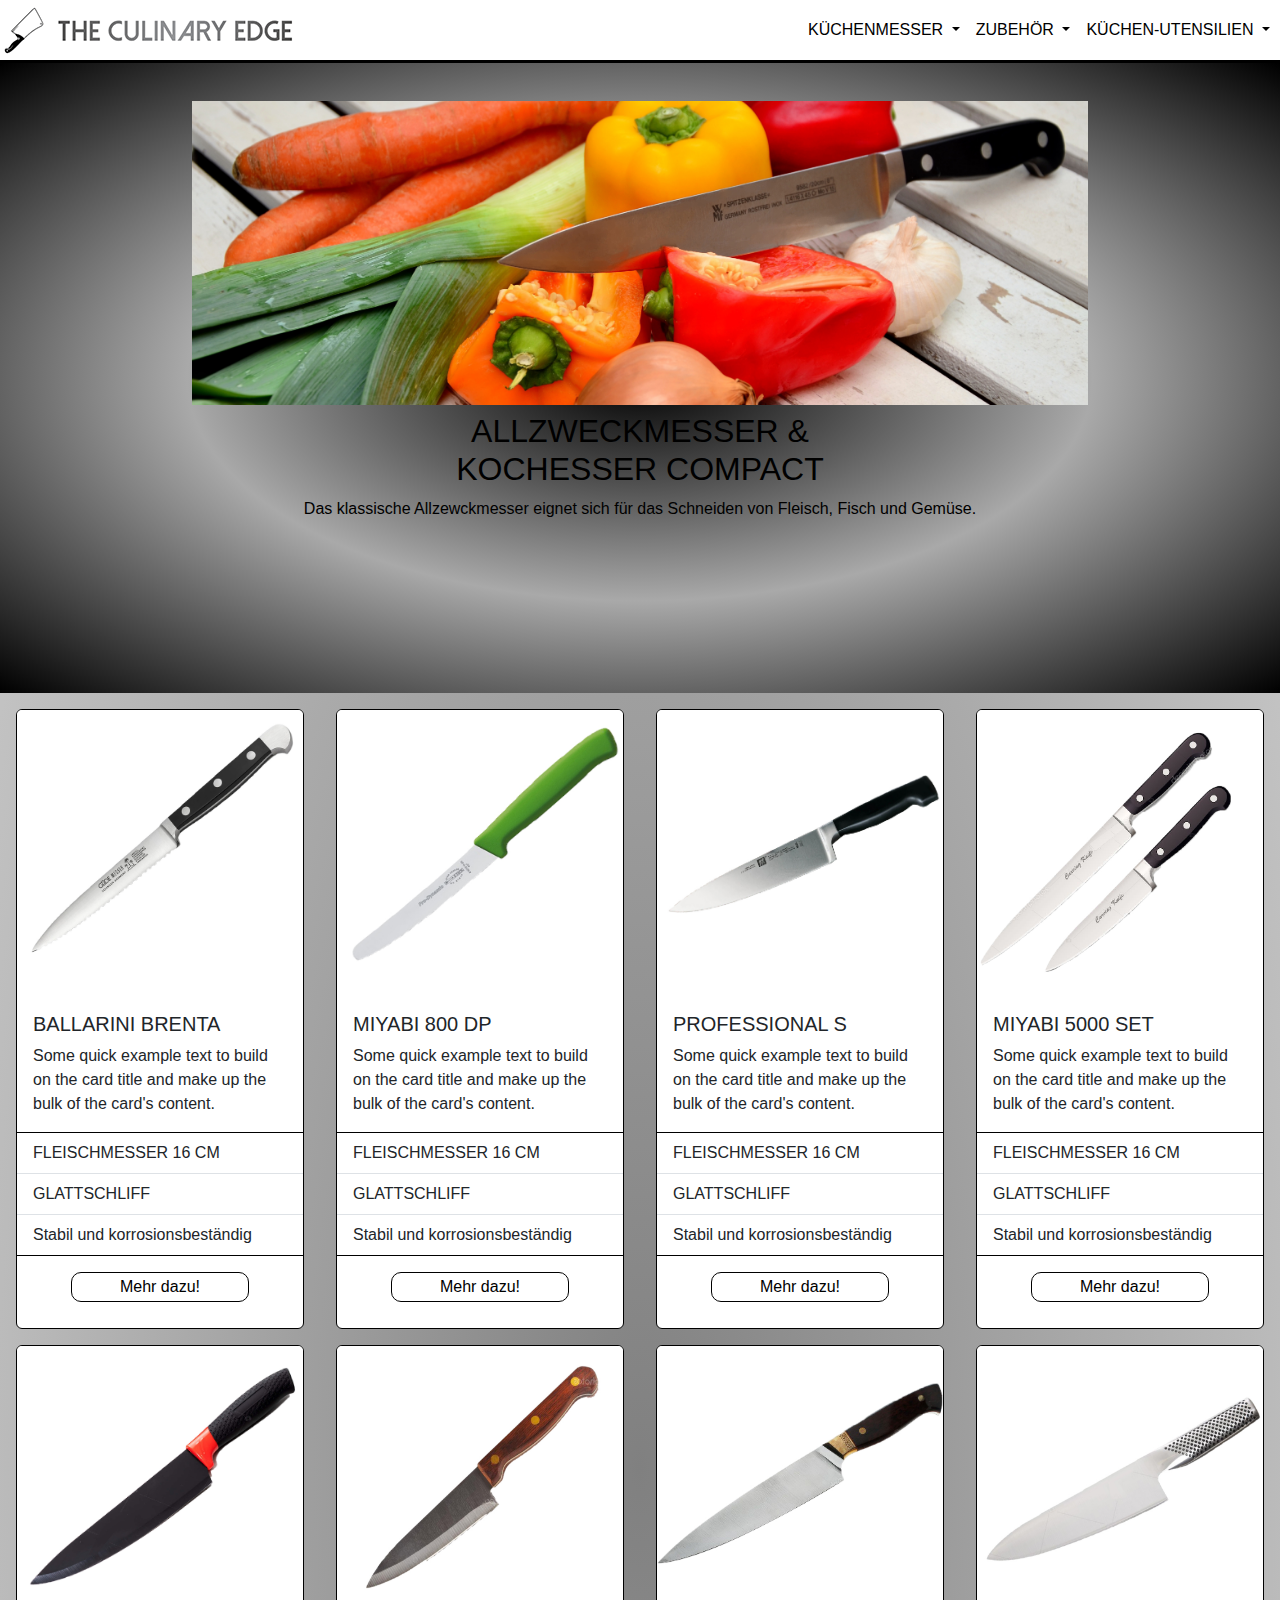
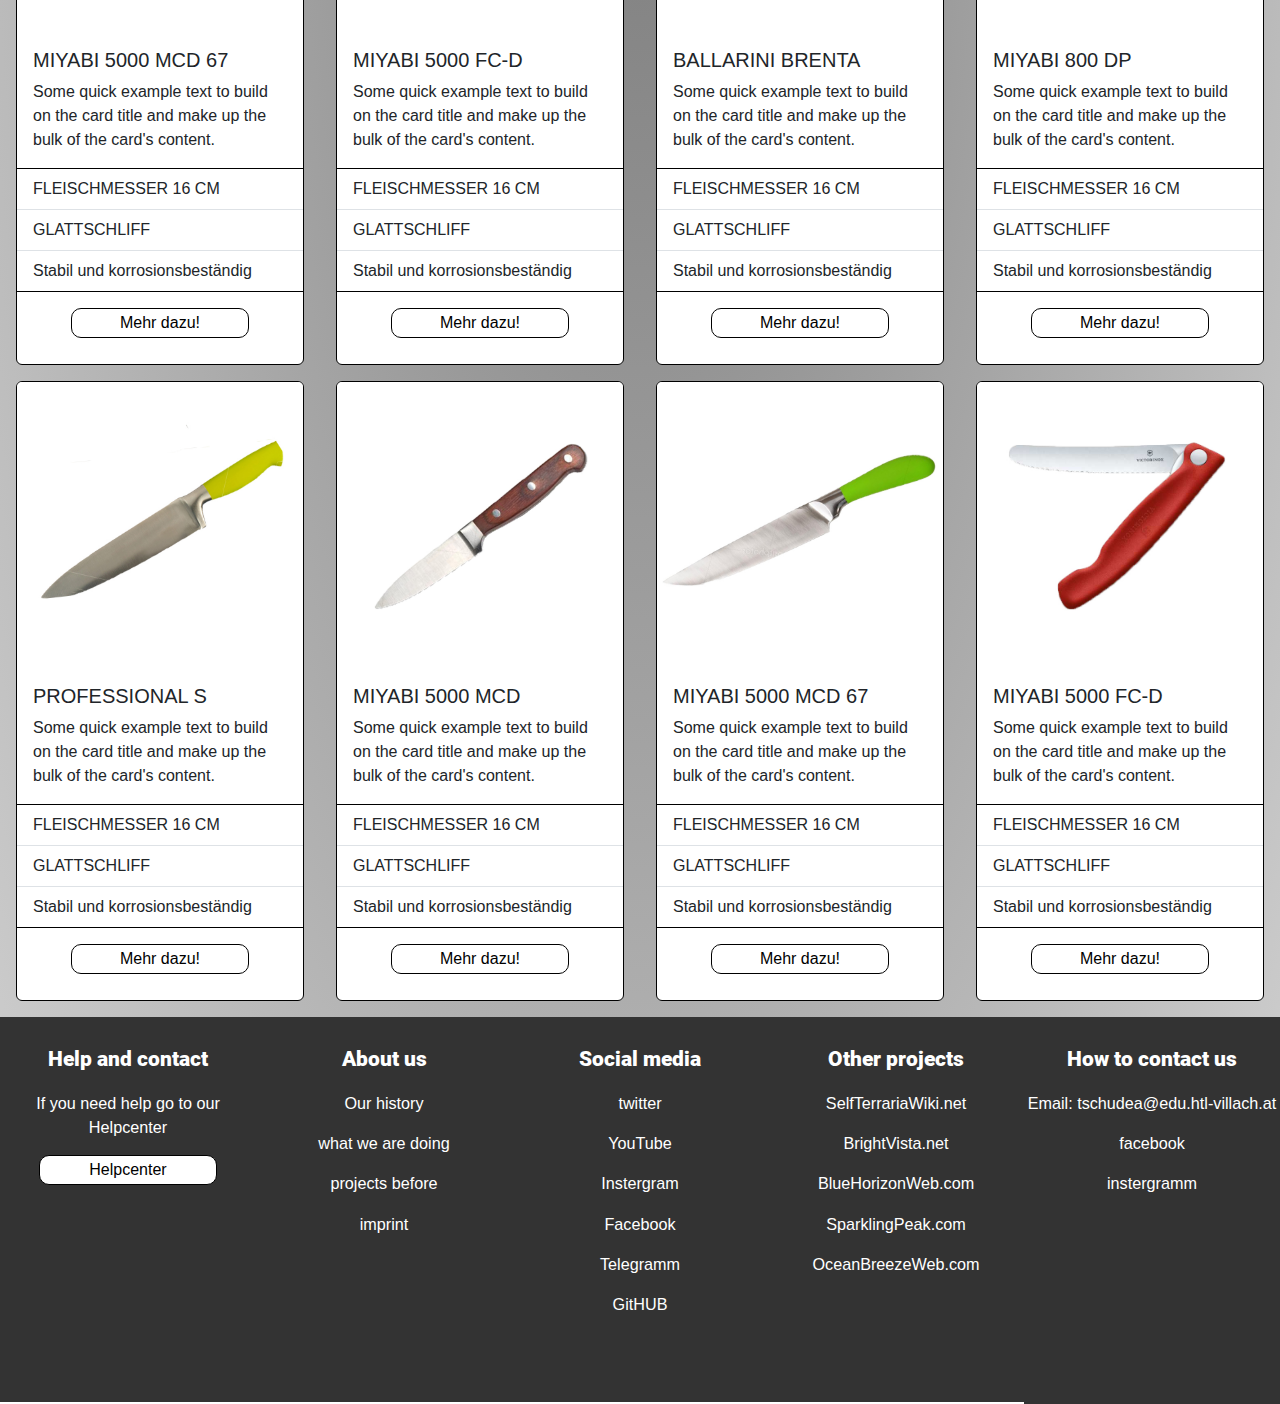
<file: html/Allzweckmesser.html>
<!DOCTYPE html>
<html lang="de">
    <head>
        <meta charset="UTF-8">
        <meta http-equiv="X-UA-Compatible" content="IE=edge">
        <meta name="viewport" content="width=device-width, initial-scale=1.0">
        <link
            rel="stylesheet"
            href="https://cdn.jsdelivr.net/npm/bootstrap@5.2.3/dist/css/bootstrap.min.css">
        <link rel="stylesheet" type="text/css" href="../css/styles.css"/>
        <title>The Culinary Edge</title>
    </head>
    <body class="body">
        <div class="container3">
            <header class="Header_Index">
                <ul>
                    <li>
                        <a href="index.html">
                            <img src="../img/LOGO.png" alt="LOGO"></a>
                    </li>
                </ul>
            </header>

            <nav class="navbar navbar-expand-lg navbar-light bg-light nav_index ">
              <button
                  class="navbar-toggler"
                  type="button"
                  data-toggle="collapse"
                  data-target="#navbarNavDropdown"
                  aria-controls="navbarNavDropdown"
                  aria-expanded="false"
                  aria-label="Toggle navigation">
                  <span class="navbar-toggler-icon"></span>
              </button>
              <div class="collapse navbar-collapse" id="navbarNavDropdown">
                  <ul class="navbar-nav">
                      <li class="nav-item dropdown">
                          <a
                              class="nav-link dropdown-toggle font_size_a"
                              href="Küchenmesser.html"
                              id="navbarDropdownMenuLink"
                              data-toggle="dropdown"
                              aria-haspopup="true"
                              aria-expanded="false">
                              KÜCHENMESSER
                          </a>
                          <div class="dropdown-menu" aria-labelledby="navbarDropdownMenuLink">
                              <a class="dropdown-item" href="Bestseller.html">Bestseller</a>
                              <a class="dropdown-item" href="Fleischmesser.html">Fleischmesser</a>
                              <a class="dropdown-item" href="Hackmesser.html">Hackmesser</a>
                              <a class="dropdown-item" href="Brotmesser.html">Brotmesser</a>
                              <a class="dropdown-item" href="Allzweckmesser.html">Allzweckmesser</a>
                          </div>
                      </li>
                      <li class="nav-item dropdown">
                          <a
                              class="nav-link dropdown-toggle font_size_a"
                              href="#"
                              id="navbarDropdownMenuLink"
                              data-toggle="dropdown"
                              aria-haspopup="true"
                              aria-expanded="false">
                              ZUBEHÖR
                          </a>
                          <div class="dropdown-menu" aria-labelledby="navbarDropdownMenuLink">
                              <a class="dropdown-item" href="Messerblöcke.html">Messerblöcke</a>
                              <a class="dropdown-item" href="Messerschärfer.html">Messerschärfer</a>
                          </div>
                      </li>
                      <li class="nav-item dropdown">
                          <a
                              class="nav-link dropdown-toggle font_size_a"
                              href="#"
                              id="navbarDropdownMenuLink"
                              data-toggle="dropdown"
                              aria-haspopup="true"
                              aria-expanded="false">
                              KÜCHEN-UTENSILIEN
                          </a>
                          <div class="dropdown-menu" aria-labelledby="navbarDropdownMenuLink">
                              <a class="dropdown-item" href="#">Schneidebrett</a>
                              <a class="dropdown-item" href="#">Messerrhalterung</a>
                          </div>
                      </li>
                      <li class="nav-item active margin_li_kontakt">
                          <a class="nav-link" href="Kontakt.html">Kontakt</a>
                      </li>
                  </ul>
              </div>
          </nav>

            <div class="suii">
                <img src="../img/Allzweckmesser 1bild.jpg" alt="">
                <h2>ALLZWECKMESSER & KOCHESSER COMPACT</h2>
                <p>Das klassische Allzewckmesser eignet sich für das Schneiden von Fleisch, Fisch und Gemüse.</p>
            </div>
            <div class="card card100" style="width: 18rem;">
                <img src="../img/Allzweckmesser 1.jpg" class="card-img-top" alt="...">
                <div class="card-body">
                    <h5 class="card-title">BALLARINI BRENTA</h5>
                    <p class="card-text">Some quick example text to build on the card title and make
                        up the bulk of the card's content.</p>
                </div>
                <ul class="list-group list-group-flush">
                    <li class="list-group-item">FLEISCHMESSER 16 CM</li>
                    <li class="list-group-item">GLATTSCHLIFF</li>
                    <li class="list-group-item">Stabil und korrosionsbeständig</li>
                </ul>
                <div class="card-body">
                    <a href="#" class="btn btn-primary">Mehr dazu!</a>
                </div>
            </div>
            <div class="card card200" style="width: 18rem;">
                <img src="../img/Allzweckmesser 2.jpg" class="card-img-top" alt="...">
                <div class="card-body">
                    <h5 class="card-title">MIYABI 800 DP</h5>
                    <p class="card-text">Some quick example text to build on the card title and make
                        up the bulk of the card's content.</p>
                </div>
                <ul class="list-group list-group-flush">
                    <li class="list-group-item">FLEISCHMESSER 16 CM</li>
                    <li class="list-group-item">GLATTSCHLIFF</li>
                    <li class="list-group-item">Stabil und korrosionsbeständig</li>
                </ul>
                <div class="card-body">
                    <a href="#" class="btn btn-primary">Mehr dazu!</a>
                </div>
            </div>
            <div class="card card300" style="width: 18rem;">
                <img src="../img/allzweckmesser 3.jpg" class="card-img-top" alt="...">
                <div class="card-body">
                    <h5 class="card-title">PROFESSIONAL S</h5>
                    <p class="card-text">Some quick example text to build on the card title and make
                        up the bulk of the card's content.</p>
                </div>
                <ul class="list-group list-group-flush">
                    <li class="list-group-item">FLEISCHMESSER 16 CM</li>
                    <li class="list-group-item">GLATTSCHLIFF</li>
                    <li class="list-group-item">Stabil und korrosionsbeständig</li>
                </ul>
                <div class="card-body">
                    <a href="#" class="btn btn-primary">Mehr dazu!</a>
                </div>
            </div>
            <div class="card card400" style="width: 18rem;">
                <img src="../img/Allzweckmesser 4set.jpg" class="card-img-top" alt="...">
                <div class="card-body">
                    <h5 class="card-title">MIYABI 5000 SET</h5>
                    <p class="card-text">Some quick example text to build on the card title and make
                        up the bulk of the card's content.</p>
                </div>
                <ul class="list-group list-group-flush">
                    <li class="list-group-item">FLEISCHMESSER 16 CM</li>
                    <li class="list-group-item">GLATTSCHLIFF</li>
                    <li class="list-group-item">Stabil und korrosionsbeständig</li>
                </ul>
                <div class="card-body">
                    <a href="#" class="btn btn-primary">Mehr dazu!</a>
                </div>
            </div>
            <div class="card card500" style="width: 18rem;">
                <img src="../img/Allzweckmesser 5.jpg" class="card-img-top" alt="...">
                <div class="card-body">
                    <h5 class="card-title">MIYABI 5000 MCD 67</h5>
                    <p class="card-text">Some quick example text to build on the card title and make
                        up the bulk of the card's content.</p>
                </div>
                <ul class="list-group list-group-flush">
                    <li class="list-group-item">FLEISCHMESSER 16 CM</li>
                    <li class="list-group-item">GLATTSCHLIFF</li>
                    <li class="list-group-item">Stabil und korrosionsbeständig</li>
                </ul>
                <div class="card-body">
                    <a href="#" class="btn btn-primary">Mehr dazu!</a>
                </div>
            </div>
            <div class="card card600" style="width: 18rem;">
                <img src="../img/Allzweckmesser6.jpg" class="card-img-top" alt="...">
                <div class="card-body">
                    <h5 class="card-title">MIYABI 5000 FC-D</h5>
                    <p class="card-text">Some quick example text to build on the card title and make
                        up the bulk of the card's content.</p>
                </div>
                <ul class="list-group list-group-flush">
                    <li class="list-group-item">FLEISCHMESSER 16 CM</li>
                    <li class="list-group-item">GLATTSCHLIFF</li>
                    <li class="list-group-item">Stabil und korrosionsbeständig</li>
                </ul>
                <div class="card-body">
                    <a href="#" class="btn btn-primary">Mehr dazu!</a>
                </div>
            </div>

            <div class="card card700" style="width: 18rem;">
                <img src="../img/Allzweckmesser 7.jpg" class="card-img-top" alt="...">
                <div class="card-body">
                    <h5 class="card-title">BALLARINI BRENTA</h5>
                    <p class="card-text">Some quick example text to build on the card title and make
                        up the bulk of the card's content.</p>
                </div>
                <ul class="list-group list-group-flush">
                    <li class="list-group-item">FLEISCHMESSER 16 CM</li>
                    <li class="list-group-item">GLATTSCHLIFF</li>
                    <li class="list-group-item">Stabil und korrosionsbeständig</li>
                </ul>
                <div class="card-body">
                    <a href="#" class="btn btn-primary">Mehr dazu!</a>
                </div>
            </div>
            <div class="card card800" style="width: 18rem;">
                <img src="../img/Allzweckmesser 8.jpg" class="card-img-top" alt="...">
                <div class="card-body">
                    <h5 class="card-title">MIYABI 800 DP</h5>
                    <p class="card-text">Some quick example text to build on the card title and make
                        up the bulk of the card's content.</p>
                </div>
                <ul class="list-group list-group-flush">
                    <li class="list-group-item">FLEISCHMESSER 16 CM</li>
                    <li class="list-group-item">GLATTSCHLIFF</li>
                    <li class="list-group-item">Stabil und korrosionsbeständig</li>
                </ul>
                <div class="card-body">
                    <a href="#" class="btn btn-primary">Mehr dazu!</a>
                </div>
            </div>
            <div class="card card900" style="width: 18rem;">
                <img src="../img/Allzweckmesser 9.jpg" class="card-img-top" alt="...">
                <div class="card-body">
                    <h5 class="card-title">PROFESSIONAL S</h5>
                    <p class="card-text">Some quick example text to build on the card title and make
                        up the bulk of the card's content.</p>
                </div>
                <ul class="list-group list-group-flush">
                    <li class="list-group-item">FLEISCHMESSER 16 CM</li>
                    <li class="list-group-item">GLATTSCHLIFF</li>
                    <li class="list-group-item">Stabil und korrosionsbeständig</li>
                </ul>
                <div class="card-body">
                    <a href="#" class="btn btn-primary">Mehr dazu!</a>
                </div>
            </div>
            <div class="card card1000" style="width: 18rem;">
                <img src="../img/Allzweckmesser 10.jpg" class="card-img-top" alt="...">
                <div class="card-body">
                    <h5 class="card-title">MIYABI 5000 MCD</h5>
                    <p class="card-text">Some quick example text to build on the card title and make
                        up the bulk of the card's content.</p>
                </div>
                <ul class="list-group list-group-flush">
                    <li class="list-group-item">FLEISCHMESSER 16 CM</li>
                    <li class="list-group-item">GLATTSCHLIFF</li>
                    <li class="list-group-item">Stabil und korrosionsbeständig</li>
                </ul>
                <div class="card-body">
                    <a href="#" class="btn btn-primary">Mehr dazu!</a>
                </div>
            </div>
            <div class="card card1200" style="width: 18rem;">
                <img src="../img/Allzweckmesser 11.jpg" class="card-img-top" alt="...">
                <div class="card-body">
                    <h5 class="card-title">MIYABI 5000 MCD 67</h5>
                    <p class="card-text">Some quick example text to build on the card title and make
                        up the bulk of the card's content.</p>
                </div>
                <ul class="list-group list-group-flush">
                    <li class="list-group-item">FLEISCHMESSER 16 CM</li>
                    <li class="list-group-item">GLATTSCHLIFF</li>
                    <li class="list-group-item">Stabil und korrosionsbeständig</li>
                </ul>
                <div class="card-body">
                    <a href="#" class="btn btn-primary">Mehr dazu!</a>
                </div>
            </div>
            <div class="card card1300" style="width: 18rem;">
                <img src="../img/Allzweckmesser 12.jpg" class="card-img-top" alt="...">
                <div class="card-body">
                    <h5 class="card-title">MIYABI 5000 FC-D</h5>
                    <p class="card-text">Some quick example text to build on the card title and make
                        up the bulk of the card's content.</p>
                </div>
                <ul class="list-group list-group-flush">
                    <li class="list-group-item">FLEISCHMESSER 16 CM</li>
                    <li class="list-group-item">GLATTSCHLIFF</li>
                    <li class="list-group-item">Stabil und korrosionsbeständig</li>
                </ul>
                <div class="card-body">
                    <a href="#" class="btn btn-primary">Mehr dazu!</a>
                </div>
            </div>

            <footer class="footer_index">
                <div class="footer_div_1_0">
                    <p class="footer_div_p_10">
                        Help and contact
                        <p class="footer_div_p_1">
                            If you need help go to our Helpcenter
                        </p>
                        <button class="btn">Helpcenter</button>
                    </div>
                    <div class="footer_div_1">
                        <p class="footer_div_p_10">
                            About us
                        </p>
                        <p class="footer_div_p_1">
                            Our history
                        </p>
                        <p class="footer_div_p_1">
                            what we are doing
                        </p>
                        <p class="footer_div_p_1">
                            projects before
                        </p>
                        <p class="footer_div_p_1">
                            imprint
                        </p>
                    </div>
                    <div class="footer_div_2">
                        <p class="footer_div_p_10">
                            Social media
                        </p>
                        <p class="footer_div_p_1">
                            twitter
                        </p>
                        <p class="footer_div_p_1">
                            YouTube
                        </p>
                        <p class="footer_div_p_1">
                            Instergram
                        </p>
                        <p class="footer_div_p_1">
                            Facebook
                        </p>
                        <p class="footer_div_p_1">
                            Telegramm
                        </p>
                        <p class="footer_div_p_1">
                            GitHUB
                        </p>
                    </div>
                    <div class="footer_div_3">
                        <p class="footer_div_p_10">
                            Other projects
                        </p>
                        <p class="footer_div_p_1">
                            SelfTerrariaWiki.net
                        </p>
                        <p class="footer_div_p_1">
                            BrightVista.net
                        </p>
                        <p class="footer_div_p_1">
                            BlueHorizonWeb.com
                        </p>
                        <p class="footer_div_p_1">
                            SparklingPeak.com
                        </p>
                        <p class="footer_div_p_1">
                            OceanBreezeWeb.com
                        </p>
                    </div>
                    <div class="footer_div_4">
                        <p class="footer_div_p_10">
                            How to contact us
                        </p>
                        <p class="footer_div_p_1">
                            Email: tschudea@edu.htl-villach.at
                        </p>
                        <p class="footer_div_p_1">
                            facebook
                        </p>
                        <p class="footer_div_p_1">
                            instergramm
                        </p>
                    </div>
                </footer>
            </div>
            <script src="https://code.jquery.com/jquery-3.3.1.slim.min.js"></script>
            <script
                src="https://cdn.jsdelivr.net/npm/popper.js@1.14.7/dist/umd/popper.min.js"></script>
            <script
                src="https://cdn.jsdelivr.net/npm/bootstrap@4.3.1/dist/js/bootstrap.min.js"></script>
        </body>
    </html>
</file>
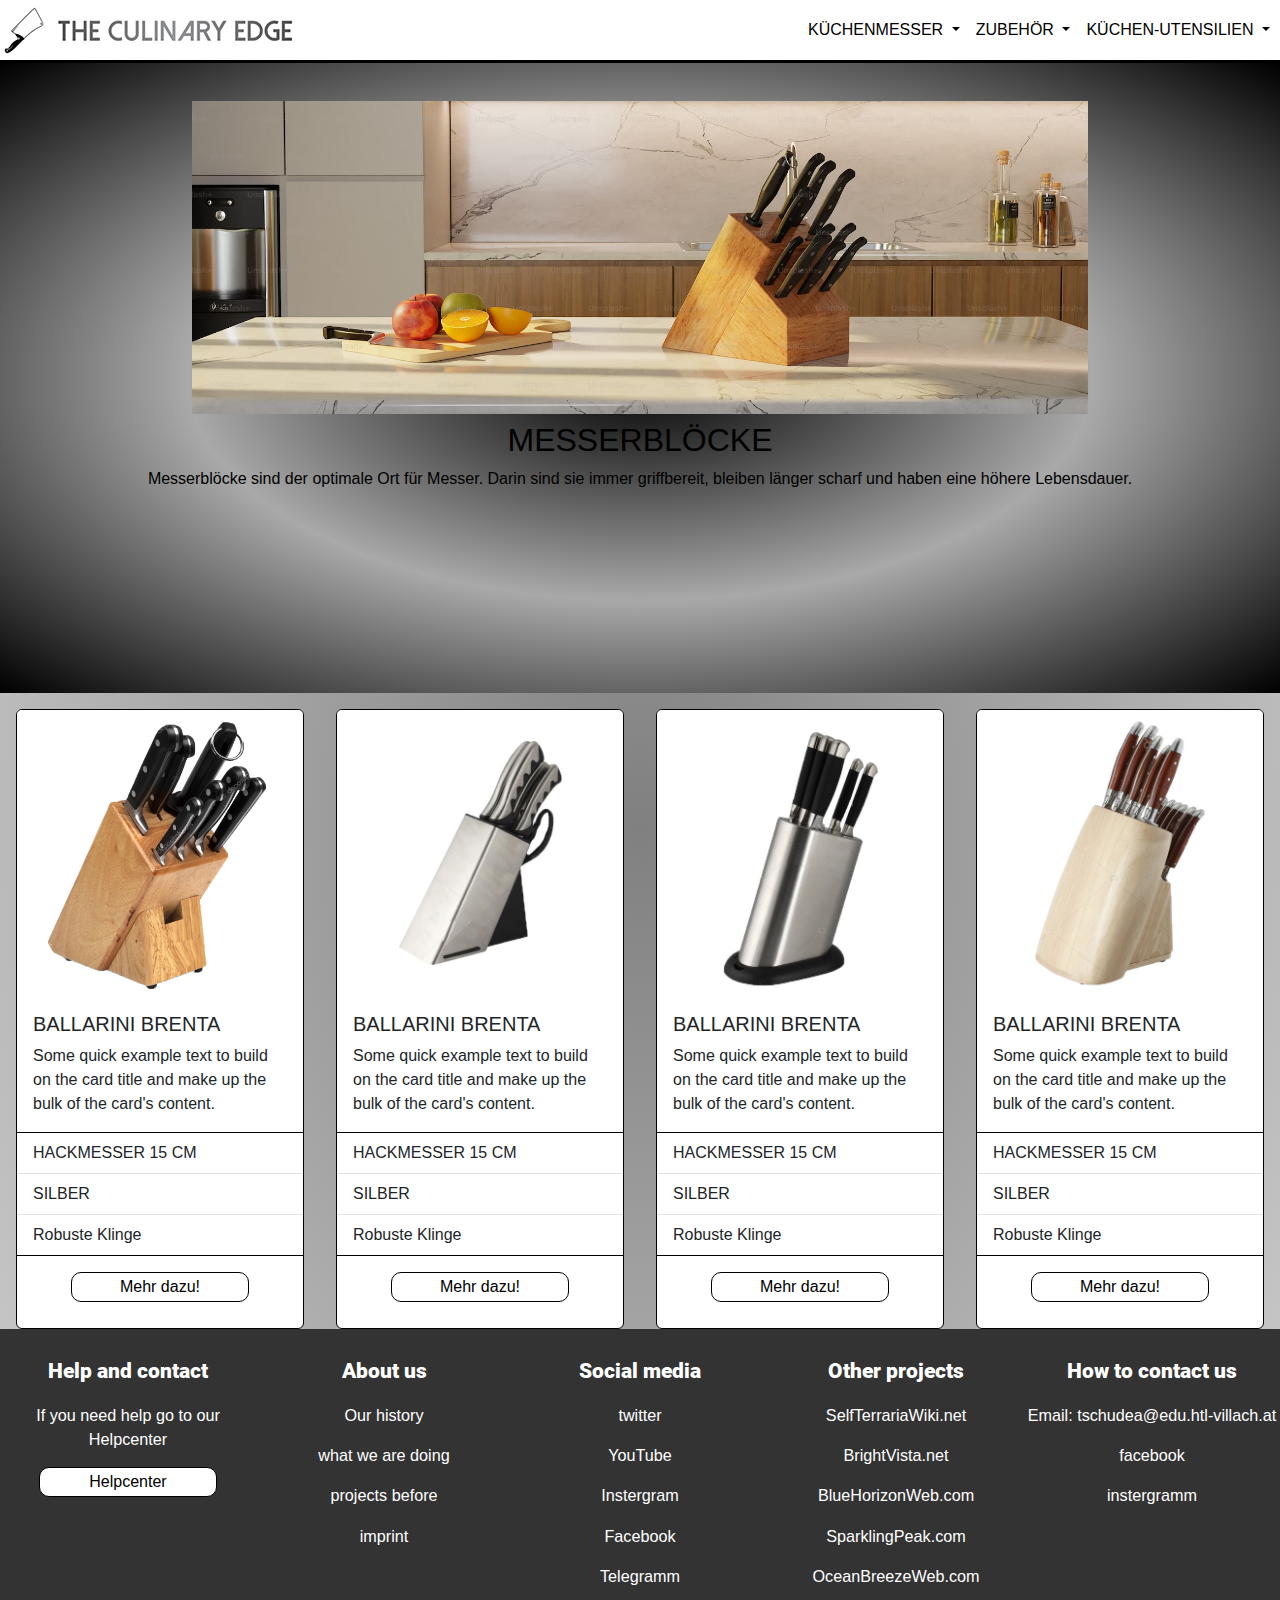
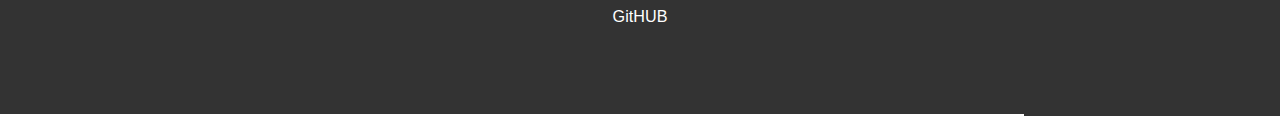
<file: html/Messerblöcke.html>
<!DOCTYPE html>
<html lang="de">
    <head>
        <meta charset="UTF-8">
        <meta http-equiv="X-UA-Compatible" content="IE=edge">
        <meta name="viewport" content="width=device-width, initial-scale=1.0">
        <link
            rel="stylesheet"
            href="https://cdn.jsdelivr.net/npm/bootstrap@5.2.3/dist/css/bootstrap.min.css">
        <link rel="stylesheet" type="text/css" href="../css/styles.css"/>
        <title>The Culinary Edge</title>
    </head>
    <body class="body">
        <div class="container3">
            <header class="Header_Index">
                <ul>
                    <li>
                        <a href="index.html">
                            <img src="../img/LOGO.png" alt="LOGO"></a>
                    </li>
                </ul>
            </header>

            <nav class="navbar navbar-expand-lg navbar-light bg-light nav_index ">
              <button
                  class="navbar-toggler"
                  type="button"
                  data-toggle="collapse"
                  data-target="#navbarNavDropdown"
                  aria-controls="navbarNavDropdown"
                  aria-expanded="false"
                  aria-label="Toggle navigation">
                  <span class="navbar-toggler-icon"></span>
              </button>
              <div class="collapse navbar-collapse" id="navbarNavDropdown">
                  <ul class="navbar-nav">
                      <li class="nav-item dropdown">
                          <a
                              class="nav-link dropdown-toggle font_size_a"
                              href="Küchenmesser.html"
                              id="navbarDropdownMenuLink"
                              data-toggle="dropdown"
                              aria-haspopup="true"
                              aria-expanded="false">
                              KÜCHENMESSER
                          </a>
                          <div class="dropdown-menu" aria-labelledby="navbarDropdownMenuLink">
                              <a class="dropdown-item" href="Bestseller.html">Bestseller</a>
                              <a class="dropdown-item" href="Fleischmesser.html">Fleischmesser</a>
                              <a class="dropdown-item" href="Hackmesser.html">Hackmesser</a>
                              <a class="dropdown-item" href="Brotmesser.html">Brotmesser</a>
                              <a class="dropdown-item" href="Allzweckmesser.html">Allzweckmesser</a>
                          </div>
                      </li>
                      <li class="nav-item dropdown">
                          <a
                              class="nav-link dropdown-toggle font_size_a"
                              href="#"
                              id="navbarDropdownMenuLink"
                              data-toggle="dropdown"
                              aria-haspopup="true"
                              aria-expanded="false">
                              ZUBEHÖR
                          </a>
                          <div class="dropdown-menu" aria-labelledby="navbarDropdownMenuLink">
                              <a class="dropdown-item" href="Messerblöcke.html">Messerblöcke</a>
                              <a class="dropdown-item" href="Messerschärfer.html">Messerschärfer</a>
                          </div>
                      </li>
                      <li class="nav-item dropdown">
                          <a
                              class="nav-link dropdown-toggle font_size_a"
                              href="#"
                              id="navbarDropdownMenuLink"
                              data-toggle="dropdown"
                              aria-haspopup="true"
                              aria-expanded="false">
                              KÜCHEN-UTENSILIEN
                          </a>
                          <div class="dropdown-menu" aria-labelledby="navbarDropdownMenuLink">
                              <a class="dropdown-item" href="#">Schneidebrett</a>
                              <a class="dropdown-item" href="#">Messerrhalterung</a>
                          </div>
                      </li>
                      <li class="nav-item active margin_li_kontakt">
                          <a class="nav-link" href="Kontakt.html">Kontakt</a>
                      </li>
                  </ul>
              </div>
          </nav>

            <div class="suii">
                <img src="../img/Messerblöcke 1bild.jpg" alt="">
                <h2>MESSERBLÖCKE</h2>
                <p>Messerblöcke sind der optimale Ort für Messer. Darin sind sie immer griffbereit, bleiben länger scharf und haben eine höhere Lebensdauer.</p>
            </div>

            <div class="card card100" style="width: 18rem;">
                <img src="../img/messerblock 1.jpg" class="card-img-top" alt="...">
                <div class="card-body">
                    <h5 class="card-title">BALLARINI BRENTA</h5>
                    <p class="card-text">Some quick example text to build on the card title and make
                        up the bulk of the card's content.</p>
                </div>
                <ul class="list-group list-group-flush">
                    <li class="list-group-item">HACKMESSER 15 CM</li>
                    <li class="list-group-item">SILBER</li>
                    <li class="list-group-item">Robuste Klinge</li>
                </ul>
                <div class="card-body">
                    <a href="#" class="btn btn-primary">Mehr dazu!</a>
                </div>
            </div>

            <div class="card card200" style="width: 18rem;">
                <img src="../img/Messerblock 2.jpg" class="card-img-top" alt="...">
                <div class="card-body">
                    <h5 class="card-title">BALLARINI BRENTA</h5>
                    <p class="card-text">Some quick example text to build on the card title and make
                        up the bulk of the card's content.</p>
                </div>
                <ul class="list-group list-group-flush">
                    <li class="list-group-item">HACKMESSER 15 CM</li>
                    <li class="list-group-item">SILBER</li>
                    <li class="list-group-item">Robuste Klinge</li>
                </ul>
                <div class="card-body">
                    <a href="#" class="btn btn-primary">Mehr dazu!</a>
                </div>
            </div>

            <div class="card card300" style="width: 18rem;">
                <img src="../img/messerblock 3.jpg" class="card-img-top" alt="...">
                <div class="card-body">
                    <h5 class="card-title">BALLARINI BRENTA</h5>
                    <p class="card-text">Some quick example text to build on the card title and make
                        up the bulk of the card's content.</p>
                </div>
                <ul class="list-group list-group-flush">
                    <li class="list-group-item">HACKMESSER 15 CM</li>
                    <li class="list-group-item">SILBER</li>
                    <li class="list-group-item">Robuste Klinge</li>
                </ul>
                <div class="card-body">
                    <a href="#" class="btn btn-primary">Mehr dazu!</a>
                </div>
            </div>
            <div class="card card400" style="width: 18rem;">
                <img src="../img/Messerblock 4.jpg " class="card-img-top" alt="...">
                <div class="card-body">
                    <h5 class="card-title">BALLARINI BRENTA</h5>
                    <p class="card-text">Some quick example text to build on the card title and make
                        up the bulk of the card's content.</p>
                </div>
                <ul class="list-group list-group-flush">
                    <li class="list-group-item">HACKMESSER 15 CM</li>
                    <li class="list-group-item">SILBER</li>
                    <li class="list-group-item">Robuste Klinge</li>
                </ul>
                <div class="card-body">
                    <a href="#" class="btn btn-primary">Mehr dazu!</a>
                </div>
            </div>


            <footer class="footer_index">
                <div class="footer_div_1_0">
                    <p class="footer_div_p_10">
                        Help and contact
                        <p class="footer_div_p_1">
                            If you need help go to our Helpcenter
                        </p>
                        <button class="btn">Helpcenter</button>
                    </div>
                    <div class="footer_div_1">
                        <p class="footer_div_p_10">
                            About us
                        </p>
                        <p class="footer_div_p_1">
                            Our history
                        </p>
                        <p class="footer_div_p_1">
                            what we are doing
                        </p>
                        <p class="footer_div_p_1">
                            projects before
                        </p>
                        <p class="footer_div_p_1">
                            imprint
                        </p>
                    </div>
                    <div class="footer_div_2">
                        <p class="footer_div_p_10">
                            Social media
                        </p>
                        <p class="footer_div_p_1">
                            twitter
                        </p>
                        <p class="footer_div_p_1">
                            YouTube
                        </p>
                        <p class="footer_div_p_1">
                            Instergram
                        </p>
                        <p class="footer_div_p_1">
                            Facebook
                        </p>
                        <p class="footer_div_p_1">
                            Telegramm
                        </p>
                        <p class="footer_div_p_1">
                            GitHUB
                        </p>
                    </div>
                    <div class="footer_div_3">
                        <p class="footer_div_p_10">
                            Other projects
                        </p>
                        <p class="footer_div_p_1">
                            SelfTerrariaWiki.net
                        </p>
                        <p class="footer_div_p_1">
                            BrightVista.net
                        </p>
                        <p class="footer_div_p_1">
                            BlueHorizonWeb.com
                        </p>
                        <p class="footer_div_p_1">
                            SparklingPeak.com
                        </p>
                        <p class="footer_div_p_1">
                            OceanBreezeWeb.com
                        </p>
                    </div>
                    <div class="footer_div_4">
                        <p class="footer_div_p_10">
                            How to contact us
                        </p>
                        <p class="footer_div_p_1">
                            Email: tschudea@edu.htl-villach.at
                        </p>
                        <p class="footer_div_p_1">
                            facebook
                        </p>
                        <p class="footer_div_p_1">
                            instergramm
                        </p>
                    </div>
                </footer>
            </div>
            <script src="https://code.jquery.com/jquery-3.3.1.slim.min.js"></script>
            <script
                src="https://cdn.jsdelivr.net/npm/popper.js@1.14.7/dist/umd/popper.min.js"></script>
            <script
                src="https://cdn.jsdelivr.net/npm/bootstrap@4.3.1/dist/js/bootstrap.min.js"></script>
        </body>
    </html>
</file>
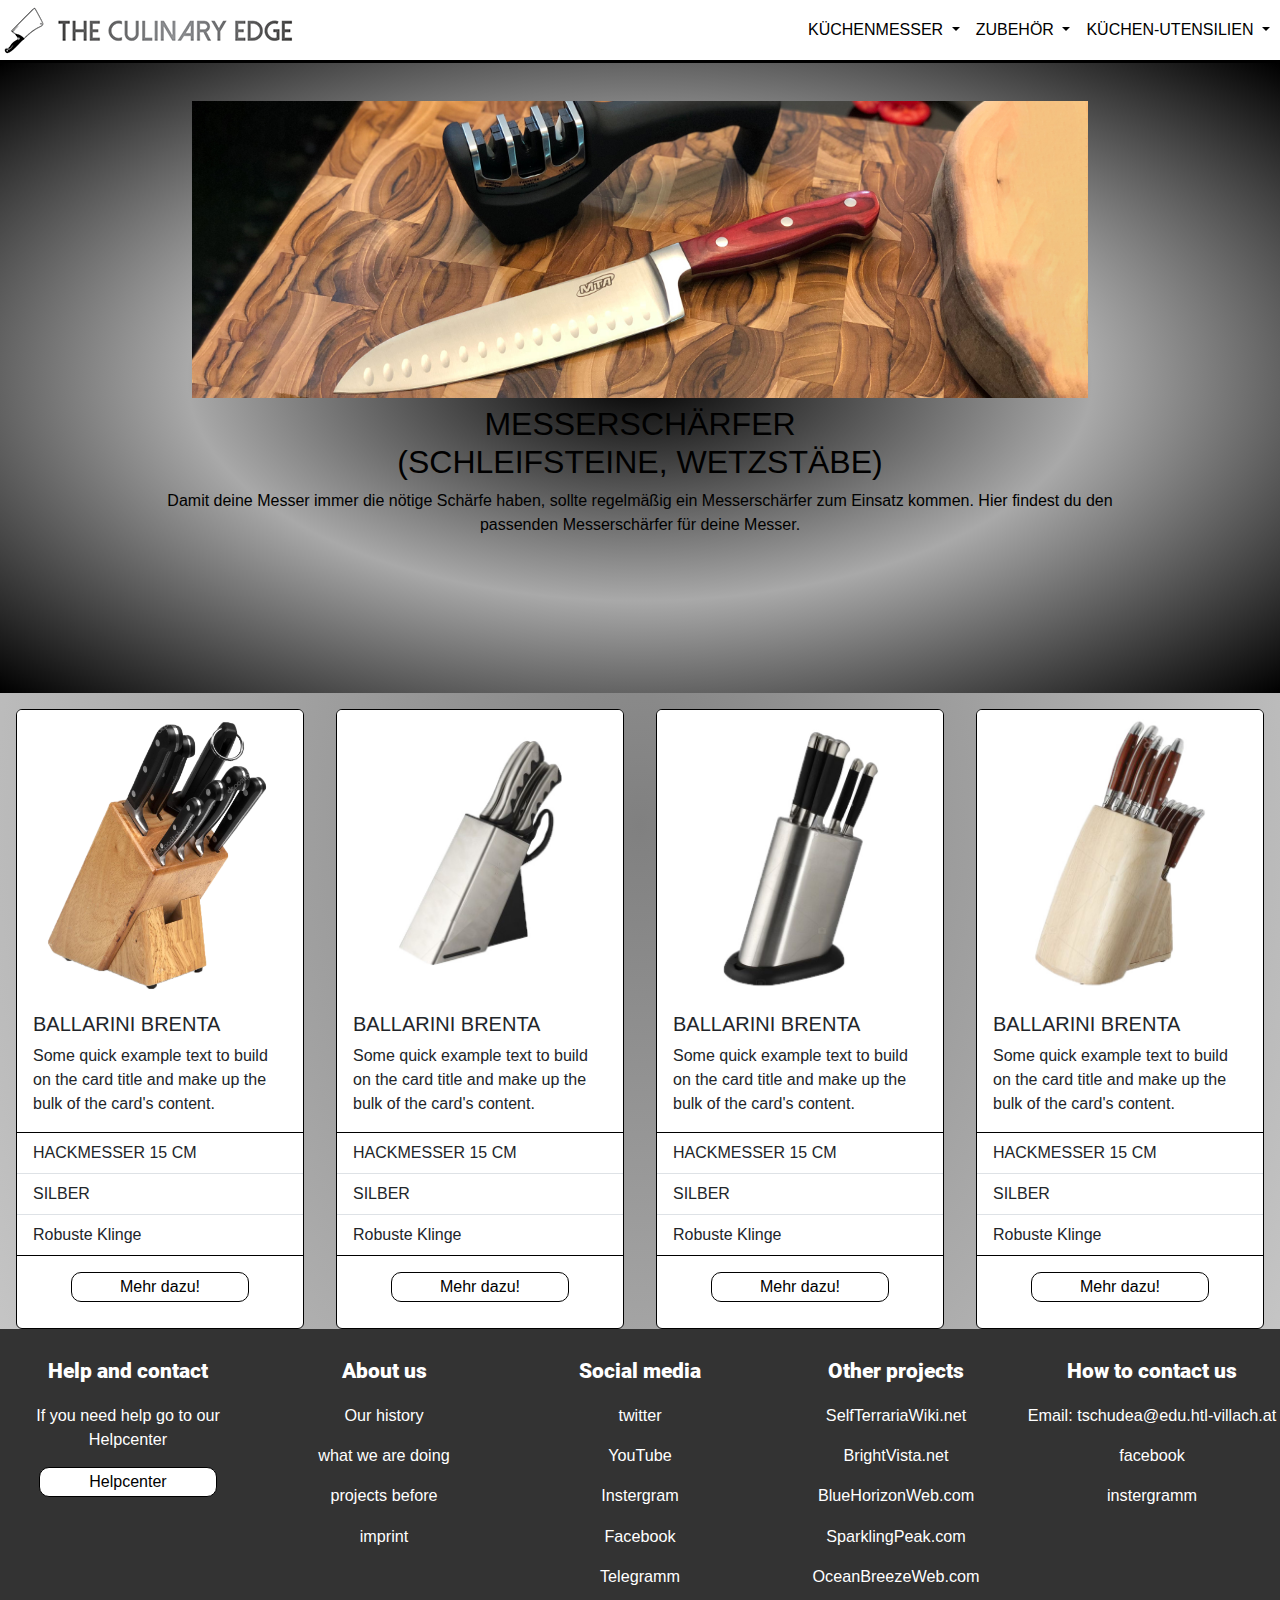
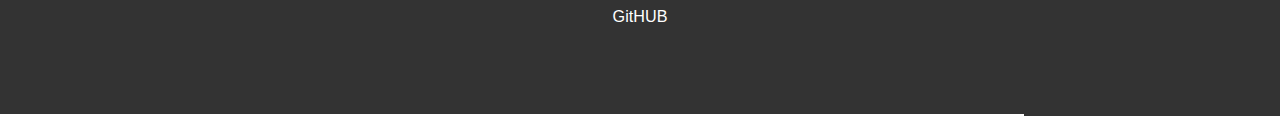
<file: html/Messerschärfer.html>
<!DOCTYPE html>
<html lang="de">
    <head>
        <meta charset="UTF-8">
        <meta http-equiv="X-UA-Compatible" content="IE=edge">
        <meta name="viewport" content="width=device-width, initial-scale=1.0">
        <link
            rel="stylesheet"
            href="https://cdn.jsdelivr.net/npm/bootstrap@5.2.3/dist/css/bootstrap.min.css">
        <link rel="stylesheet" type="text/css" href="../css/styles.css"/>
        <title>The Culinary Edge</title>
    </head>
    <body class="body">
        <div class="container3">
            <header class="Header_Index">
                <ul>
                    <li>
                        <a href="index.html">
                            <img src="../img/LOGO.png" alt="LOGO"></a>
                    </li>
                </ul>
            </header>

            <nav class="navbar navbar-expand-lg navbar-light bg-light nav_index ">
              <button
                  class="navbar-toggler"
                  type="button"
                  data-toggle="collapse"
                  data-target="#navbarNavDropdown"
                  aria-controls="navbarNavDropdown"
                  aria-expanded="false"
                  aria-label="Toggle navigation">
                  <span class="navbar-toggler-icon"></span>
              </button>
              <div class="collapse navbar-collapse" id="navbarNavDropdown">
                  <ul class="navbar-nav">
                      <li class="nav-item dropdown">
                          <a
                              class="nav-link dropdown-toggle font_size_a"
                              href="Küchenmesser.html"
                              id="navbarDropdownMenuLink"
                              data-toggle="dropdown"
                              aria-haspopup="true"
                              aria-expanded="false">
                              KÜCHENMESSER
                          </a>
                          <div class="dropdown-menu" aria-labelledby="navbarDropdownMenuLink">
                              <a class="dropdown-item" href="Bestseller.html">Bestseller</a>
                              <a class="dropdown-item" href="Fleischmesser.html">Fleischmesser</a>
                              <a class="dropdown-item" href="Hackmesser.html">Hackmesser</a>
                              <a class="dropdown-item" href="Brotmesser.html">Brotmesser</a>
                              <a class="dropdown-item" href="Allzweckmesser.html">Allzweckmesser</a>
                          </div>
                      </li>
                      <li class="nav-item dropdown">
                          <a
                              class="nav-link dropdown-toggle font_size_a"
                              href="#"
                              id="navbarDropdownMenuLink"
                              data-toggle="dropdown"
                              aria-haspopup="true"
                              aria-expanded="false">
                              ZUBEHÖR
                          </a>
                          <div class="dropdown-menu" aria-labelledby="navbarDropdownMenuLink">
                              <a class="dropdown-item" href="Messerblöcke.html">Messerblöcke</a>
                              <a class="dropdown-item" href="Messerschärfer.html">Messerschärfer</a>
                          </div>
                      </li>
                      <li class="nav-item dropdown">
                          <a
                              class="nav-link dropdown-toggle font_size_a"
                              href="#"
                              id="navbarDropdownMenuLink"
                              data-toggle="dropdown"
                              aria-haspopup="true"
                              aria-expanded="false">
                              KÜCHEN-UTENSILIEN
                          </a>
                          <div class="dropdown-menu" aria-labelledby="navbarDropdownMenuLink">
                              <a class="dropdown-item" href="#">Schneidebrett</a>
                              <a class="dropdown-item" href="#">Messerrhalterung</a>
                          </div>
                      </li>
                      <li class="nav-item active margin_li_kontakt">
                          <a class="nav-link" href="Kontakt.html">Kontakt</a>
                      </li>
                  </ul>
              </div>
          </nav>

            <div class="suii">
                <img src="../img/Messerschleifer 1bild.jpg" alt="">
                <h2>MESSERSCHÄRFER (SCHLEIFSTEINE, WETZSTÄBE)</h2>
                <p>Damit deine Messer immer die nötige Schärfe haben, sollte regelmäßig ein Messerschärfer zum Einsatz kommen. Hier findest du den passenden Messerschärfer für deine Messer. </p>
            </div>

            <div class="card card100" style="width: 18rem;">
                <img src="../img/messerblock 1.jpg" class="card-img-top" alt="...">
                <div class="card-body">
                    <h5 class="card-title">BALLARINI BRENTA</h5>
                    <p class="card-text">Some quick example text to build on the card title and make
                        up the bulk of the card's content.</p>
                </div>
                <ul class="list-group list-group-flush">
                    <li class="list-group-item">HACKMESSER 15 CM</li>
                    <li class="list-group-item">SILBER</li>
                    <li class="list-group-item">Robuste Klinge</li>
                </ul>
                <div class="card-body">
                    <a href="#" class="btn btn-primary">Mehr dazu!</a>
                </div>
            </div>

            <div class="card card200" style="width: 18rem;">
                <img src="../img/Messerblock 2.jpg" class="card-img-top" alt="...">
                <div class="card-body">
                    <h5 class="card-title">BALLARINI BRENTA</h5>
                    <p class="card-text">Some quick example text to build on the card title and make
                        up the bulk of the card's content.</p>
                </div>
                <ul class="list-group list-group-flush">
                    <li class="list-group-item">HACKMESSER 15 CM</li>
                    <li class="list-group-item">SILBER</li>
                    <li class="list-group-item">Robuste Klinge</li>
                </ul>
                <div class="card-body">
                    <a href="#" class="btn btn-primary">Mehr dazu!</a>
                </div>
            </div>

            <div class="card card300" style="width: 18rem;">
                <img src="../img/messerblock 3.jpg" class="card-img-top" alt="...">
                <div class="card-body">
                    <h5 class="card-title">BALLARINI BRENTA</h5>
                    <p class="card-text">Some quick example text to build on the card title and make
                        up the bulk of the card's content.</p>
                </div>
                <ul class="list-group list-group-flush">
                    <li class="list-group-item">HACKMESSER 15 CM</li>
                    <li class="list-group-item">SILBER</li>
                    <li class="list-group-item">Robuste Klinge</li>
                </ul>
                <div class="card-body">
                    <a href="#" class="btn btn-primary">Mehr dazu!</a>
                </div>
            </div>
            <div class="card card400" style="width: 18rem;">
                <img src="../img/Messerblock 4.jpg " class="card-img-top" alt="...">
                <div class="card-body">
                    <h5 class="card-title">BALLARINI BRENTA</h5>
                    <p class="card-text">Some quick example text to build on the card title and make
                        up the bulk of the card's content.</p>
                </div>
                <ul class="list-group list-group-flush">
                    <li class="list-group-item">HACKMESSER 15 CM</li>
                    <li class="list-group-item">SILBER</li>
                    <li class="list-group-item">Robuste Klinge</li>
                </ul>
                <div class="card-body">
                    <a href="#" class="btn btn-primary">Mehr dazu!</a>
                </div>
            </div>


            <footer class="footer_index">
                <div class="footer_div_1_0">
                    <p class="footer_div_p_10">
                        Help and contact
                        <p class="footer_div_p_1">
                            If you need help go to our Helpcenter
                        </p>
                        <button class="btn">Helpcenter</button>
                    </div>
                    <div class="footer_div_1">
                        <p class="footer_div_p_10">
                            About us
                        </p>
                        <p class="footer_div_p_1">
                            Our history
                        </p>
                        <p class="footer_div_p_1">
                            what we are doing
                        </p>
                        <p class="footer_div_p_1">
                            projects before
                        </p>
                        <p class="footer_div_p_1">
                            imprint
                        </p>
                    </div>
                    <div class="footer_div_2">
                        <p class="footer_div_p_10">
                            Social media
                        </p>
                        <p class="footer_div_p_1">
                            twitter
                        </p>
                        <p class="footer_div_p_1">
                            YouTube
                        </p>
                        <p class="footer_div_p_1">
                            Instergram
                        </p>
                        <p class="footer_div_p_1">
                            Facebook
                        </p>
                        <p class="footer_div_p_1">
                            Telegramm
                        </p>
                        <p class="footer_div_p_1">
                            GitHUB
                        </p>
                    </div>
                    <div class="footer_div_3">
                        <p class="footer_div_p_10">
                            Other projects
                        </p>
                        <p class="footer_div_p_1">
                            SelfTerrariaWiki.net
                        </p>
                        <p class="footer_div_p_1">
                            BrightVista.net
                        </p>
                        <p class="footer_div_p_1">
                            BlueHorizonWeb.com
                        </p>
                        <p class="footer_div_p_1">
                            SparklingPeak.com
                        </p>
                        <p class="footer_div_p_1">
                            OceanBreezeWeb.com
                        </p>
                    </div>
                    <div class="footer_div_4">
                        <p class="footer_div_p_10">
                            How to contact us
                        </p>
                        <p class="footer_div_p_1">
                            Email: tschudea@edu.htl-villach.at
                        </p>
                        <p class="footer_div_p_1">
                            facebook
                        </p>
                        <p class="footer_div_p_1">
                            instergramm
                        </p>
                    </div>
                </footer>
            </div>
            <script src="https://code.jquery.com/jquery-3.3.1.slim.min.js"></script>
            <script
                src="https://cdn.jsdelivr.net/npm/popper.js@1.14.7/dist/umd/popper.min.js"></script>
            <script
                src="https://cdn.jsdelivr.net/npm/bootstrap@4.3.1/dist/js/bootstrap.min.js"></script>
        </body>
    </html>
</file>
<file: css/styles.css>
*{margin:0;}
@font-face{
  font-family: 'index_h1';
  src: url(../font/White\ On\ Black.ttf);
}
@font-face{
  font-family: 'index_p';
  src: url(../font/Montserrat-LightItalic.ttf);
}
@font-face{
  font-family: 'index_footer_p';
  src: url(../font/Roboto-Black.ttf);
}



.container{
  display: grid;
  padding: 0 !important;
  grid-template-columns: repeat(7,1fr);
  grid-template-areas: 
  "header header header header header header header"
  "nav_index nav_index nav_index nav_index nav_index nav_index nav_index"
  "img_index img_index img_index img_index img_index img_index img_index"
  "img_index_2 img_index_2 img_index_2 img_index_2 img_index_2 img_index_2 img_index_2"
  "img_index_3 img_index_3 img_index_3 img_index_3 img_index_3 img_index_3 img_index_3"
  "h1 h1 h1 h1 h1 h1 h1"
  "p_index p_index p_index p_index p_index p_index p_index"
  "footer_index footer_index footer_index footer_index footer_index footer_index footer_index"
  ;
}
.body{
  margin: 0 !important;
  padding: 0 !important;
}
.Header_Index{
  grid-area: header;
  width: 1fr;
  background-color: white;
  height: 7vh;
  border-bottom: 3px solid black;
}
.Header_Index img{
  height: 90%;
}
.nav_index{
  grid-area: nav_index;
  padding: 0 !important;
  background-color: white !important;
}
.image-container {
  grid-area: img_index;
  position: relative;
  display: inline-block;
}
.image-container img {
  
  display: block;
  max-width: 100%;
  height: auto;
}
.image-container .image-text {
  position: absolute;
  top: 50%;
  left: 50%;
  transform: translate(-50%, -50%);
  color: black;
  font-size: 24px;
  text-align: center;
  text-shadow: 2px 2px 4px rgba(0, 0, 0, 0.5);
}
/* Responsive Styling */
@media (max-width: 768px) {
  .image-container .image-text {
    font-size: 18px;
  }
}
@media (max-width: 480px) {
  .image-container .image-text {
    font-size: 14px;
  }
}
.Header_Index ul li{
list-style: none;
}
.Header_Index ul{
padding: 0;
}
.img_index_2 img{
  width: 100%;
}
.img_index_3 img{
  width: 100%;
}
.img_index_2{
  grid-area: img_index_2;
}
.img_index_3{
  grid-area: img_index_3;
}

.P_index_p{
  text-align: center;
}
.h1{
  font-size: 5vh;
  grid-area: h1;
  font-family: 'index_h1';
  border-bottom: 2px solid black;
  padding-left: 5px;
  padding-bottom: 5px;
  width: 375px;
  margin: 0;
  width: 100%;
}
.p_index{
  grid-area: p_index;
  font-family: 'index_p';
  font-size: 2vh;
  padding-top: 10px;
  padding-right: 10px;
  padding-bottom: 10px;
  border-bottom: 2px solid black;
}
.p_index img{
  width: 50%;
  margin-left: 25%;
  overflow: hidden;
  border-radius: 20px;
}
.p_index11_11{
  grid-area: p_index;
  font-family: 'index_p';
  font-size: 3vw;
  padding-left: 5px;
  padding-right: 10px;
  padding-bottom: 10px;
  border-bottom: 2px solid black;
}
.p_index11{
  grid-area: p_index;
  font-family: 'index_p';
  font-size: 3vw;
  padding-left: 5px;
  padding-right: 10px;
  padding-bottom: 10px;
  border-bottom: 2px solid black;
}
.footer_index{
  width: 100%;
  height: 1fr;
  grid-area: footer_index;
  background-color: rgb(51, 51, 51);
}
.footer_div_1{
  width: 100%;
  padding: 1px;
  height: 1fr;
  padding-bottom: 5px;
  border-bottom: 2px solid white;
}
.footer_div_2{
  width: 100%;
  padding: 1px;
  height: 1fr;
  padding-bottom: 5px;
  border-bottom: 2px solid white;
}
.footer_div_3{
  width: 100%;
  padding-bottom: 5px;
  padding: 1px;
  height: 1fr;
  border-bottom: 2px solid white;
}
.footer_div_4{
  width: 100%;
  padding-bottom: 5px;
  padding: 1px;
  height: 1fr;
}
.footer_div_1_0{
  width: 100%;
  padding-bottom: 5px;
  padding: 1px;
  height: 1fr;
  border-bottom: 2px solid white;
  margin-top: 2%;
}
.footer_div_p_1{
  color: white;
  font-size: 1.8vh;
  text-align: center;
}
.footer_div_p_10{
  color: white;
  font-family: 'index_footer_p';
  font-size: 2.3vh;
  text-align: center;
}
.btn{
  background-color: white;
  width: 70%;
  color: black;
  border: 1px solid black;
  border-radius: 10px;
  margin-left: 15%;
  margin-bottom: 10px;
  padding: 2px;
  font-size: 16px;
}

















.container3{
  display: grid;
  background: radial-gradient(grey, lightgrey);
  grid-template-columns: repeat(8,1fr);
  grid-template-areas: 
  "header header header header header header header header"
  "nav_index nav_index nav_index nav_index nav_index nav_index nav_index nav_index"
  "IMG_DIV IMG_DIV IMG_DIV IMG_DIV IMG_DIV IMG_DIV IMG_DIV IMG_DIV"
  "card1 card1 card1 card1 card2 card2 card2 card2"
  "card3 card3 card3 card3 card4 card4 card4 card4"
  "card5 card5 card5 card5 card6 card6 card6 card6"
  "card7 card7 card7 card7 card8 card8 card8 card8"
  "card9 card9 card9 card9 card10 card10 card10 card10"
  "card11 card11 card11 card11 card12 card12 card12 card12"
  "footer_index footer_index footer_index footer_index footer_index footer_index footer_index footer_index"
}
.card{
  width: 90% !important;
}
.card100{
  margin-left: 10%;
  margin-top: 5%;
   grid-area: card1;
}
.card200{
  margin-top: 5%;
  grid-area: card2;
}
.card300{
  margin-left: 10%;
  grid-area: card3;
}
.card400{
  grid-area: card4;
}
.card500{
  margin-left: 10%;
  grid-area: card5;
}
.card600{
  grid-area: card6;
}
.card700{
  margin-left: 10%;
  grid-area: card7;
}
.card800{
  grid-area: card8;
}
.card900{
  margin-left: 10%;
  grid-area: card9;
}
.card1000{
  grid-area: card10;
}
.card1200{
  margin-left: 10%;
  grid-area: card11;
}
.card1300{
  grid-area: card12;
}
.suii{
  width: 100%;
  height: 40vh;
  grid-area: IMG_DIV;
  background:radial-gradient(white, darkgrey, black);
  border-bottom: 1px solid black;
}
.suii img{
  width: 90%;
  height: auto;
  margin-left: 6%;
  margin-top: 5%;
}
.suii h2{
  padding-top: 0 !important;
  padding-bottom: 0 !important;
  padding: 30%;
  text-align: center;
  margin-top: 0.5%;
  color: black;
}
.suii p{
  padding-top: 0 !important;
  padding: 10%;
  text-align: center;
  color: black;
}
.card_messer{
  margin: 2%;
  margin-left: 5%;
}
.ppp{
  padding-right: 60%;
}
.pppp{
  font-weight: bold;
  font-size: 3vh;
}
.card_messer img{
  width: 100%;
  height: auto;

}
.black_p{
  color: black;
}










@media only screen and (min-width: 60em){
  .container{
    display: grid !important;
    width: 100vw !important;
    margin: 0 !important;
    grid-template-columns: repeat(7,1fr) !important;
    grid-template-areas: 
    "header header header header nav_index nav_index nav_index"
    "img_index img_index img_index img_index img_index_2 img_index_2 img_index_2"
    "img_index img_index img_index img_index img_index_3 img_index_3 img_index_3"
    "h1 h1 h1 h1 h1 h1 h1"
    "p_index p_index p_index p_index p_index p_index p_index"
    "footer_index footer_index footer_index footer_index footer_index footer_index footer_index"
    ;
  }
  .body{
    margin: 0 !important;
    padding: 0 !important;
  }
  .nav_index{
    grid-area: nav_index;
    border-bottom: 3px solid black;
  }
  .body{
    margin: 0 auto;
  }
  .Header_Index{
    grid-area: header;
    width: 1fr;
    background-color: white;
    height: 7vh;
    border-bottom: 3px solid black;
  }
  .Header_Index img{
    height: 90%;
  }
  .image-container {
    grid-area: img_index;
    position: relative;
    display: inline-block;
  }

  .image-container img {
    
    display: block;
    max-width: 100%;
    height: auto;
  }
  
  .image-container .image-text {
    position: absolute;
    top: 35%;
    left: 50%;
    transform: translate(-50%, -50%);
    color: black;
    font-size: 24px;
    text-align: center;
    text-shadow: 2px 2px 4px rgba(0, 0, 0, 0.5);
  }
  
  /* Responsive Styling */
  @media (max-width: 768px) {
    .image-container .image-text {
      font-size: 18px;
    }
  }
  
  @media (max-width: 480px) {
    .image-container .image-text {
      font-size: 14px;
    }
  }
  .img_index_2 img{
    width: 100%;
    height: 100%;
  }
  .img_index_3 img{
    width: 100%;
    height: 100%;
  }

  .img_index_2{
    grid-area: img_index_2;
    width: 100%;
  }
  .img_index_3{
    grid-area: img_index_3;
    width: 100%;
  }

  .h1{
    font-size: 5vh;
    grid-area: h1;
    font-family: 'index_h1';
    border-bottom: 2px solid black;
    padding-left: 5px;
    padding-bottom: 5px;
    width: 375px;
    margin: 0;
    width: 100%;
  }
  .p_index{
    grid-area: p_index;
    display: flex;
    font-family: 'index_p';
    font-size: 2vh;
    padding-left: 5px;
    padding-right: 10px;
    padding-bottom: 10px;
    border-bottom: 2px solid black;
  }
  .P_index_p{
    text-align: center;
    font-size: 2vh;
  }
  .p_index img{
    width: 60%;
    height: auto;
    margin-left: 20%;
  }
  .img_p_index_div_img{
    width: 63% !important;
    height: auto;
    margin-left: 20% !important;
  }
  .p_index11{
    grid-area: p_index;
    font-family: 'index_p';
    font-size: 1vw;
    padding-left: 5px;
    text-align: center;
    margin: 0;
    border-bottom: 2px solid black;
  }
  .p_index11_11{
    grid-area: p_index;
    font-family: 'index_p';
    font-size: 1vw;
    padding-left: 5px;
    text-align: center;
    margin: 0;
    border-bottom: 2px solid black;
    padding-left: 25%;
  }

  .footer_index{
    width: 100%;
    height: 120%;
    display: flex;
    grid-area: footer_index;
    background-color: rgb(51, 51, 51);
  }
  .footer_div_1{
    width: 100%;
    padding: 1px;
    height: 1fr;
    margin-top: 2%;
    padding-bottom: 5px;
    border-bottom: 2px solid white;
  }
  .footer_div_2{
    width: 100%;
    padding: 1px;
    height: 1fr;
    margin-top: 2%;
    padding-bottom: 5px;
    border-bottom: 2px solid white;
  }
  .footer_div_3{
    width: 100%;
    padding-bottom: 5px;
    padding: 1px;
    height: 1fr;
    margin-top: 2%;
    border-bottom: 2px solid white;
  }
  .footer_div_4{
    width: 100%;
    padding-bottom: 5px;
    padding: 1px;
    height: 1fr;
    margin-top: 2%;
  }
  
  .footer_div_p_1{
    color: white;
    font-size: 1.8vh;
    text-align: center;
  }
  .footer_div_p_10{
    color: white;
    font-family: 'index_footer_p';
    font-size: 2.3vh;
    text-align: center;
  }
  .btn{
    background-color: white;
    width: 70%;
    color: black;
    border: 1px solid black;
    border-radius: 10px;
    margin-left: 15%;
    padding: 2px;
    font-size: 16px;
}




.container3{
  display: grid;
  grid-template-columns: repeat(8,1fr);
  grid-template-areas: 
  "header header header header header nav_index nav_index nav_index"
  "IMG_DIV IMG_DIV IMG_DIV IMG_DIV IMG_DIV IMG_DIV IMG_DIV IMG_DIV"
  "card1 card1 card2 card2 card3 card3 card4 card4"
  "card5 card5 card6 card6 card7 card7 card8 card8"
  "card9 card9 card10 card10 card11 card11 card12 card12"
  "footer_index footer_index footer_index footer_index footer_index footer_index footer_index footer_index"
  ;

}
.card{
  width: 90% !important;
  border: 1px solid black !important;
}
.card100{
  margin-top: 5%;
  margin-left: 5%;
  align-self: end;
  grid-area: card1;
}
.card200{
  margin-top: 5%;
  margin-left: 5%;
  grid-area: card2;
}
.card300{
  margin-top: 5%;
  margin-left: 5%;
  grid-area: card3;
}
.card400{
  margin-top: 5%;
  margin-left: 5%;
  grid-area: card4;
}
.card500{
  margin-top: 5%;
  margin-left: 5%;
  grid-area: card5;
}
.card600{
  margin-top: 5%;
  margin-left: 5%;
  grid-area: card6;
}
.card700{
  margin-top: 5%;
  margin-left: 5%;
  grid-area: card7;
}
.card800{
  margin-top: 5%;
  margin-left: 5%;
  grid-area: card8;
}
.card900{
  margin-top: 5%;
  margin-left: 5%;
  margin-bottom: 5%;
  grid-area: card9;
}
.card1000{
  margin-top: 5%;
  margin-left: 5%;
  margin-bottom: 5%;
  grid-area: card10;
}
.card1200{
  margin-top: 5%;
  margin-left: 5%;
  margin-bottom: 5%;
  grid-area: card11;
}
.card1300{
  margin-top: 5%;
  margin-left: 5%;
  margin-bottom: 5%;
  grid-area: card12;
}





.container4{
    display: grid !important;
    width: 100vw !important;
    margin: 0 !important;
    grid-template-columns: repeat(8,1fr) !important;
    grid-template-areas: 
    "header header header header header nav_index nav_index nav_index"
    "card_messer1 card_messer1 card_messer1 card_messer1 card_messer2 card_messer2 card_messer2 card_messer2"
    "card_messer3 card_messer3 card_messer3 card_messer3 card_messer4 card_messer4 card_messer4 card_messer4"
    "footer_index footer_index footer_index footer_index footer_index footer_index footer_index footer_index"
    ;
}
.card_messer{
  height: auto;
}
.ppp{
  padding-right: 60%;
}
img.card_messer2{
  width: 100%;
}
.pppp{
  font-weight: bold;
  font-size: 3vh;
}
.card_messer img{
  width: 100%;
  height: auto;
}
.card_messer1{
  grid-area: card_messer1;
}
.card_messer3{
  width: 100%;
  height: auto;
  grid-area: card_messer3;
}
.card_messer2{
  grid-area: card_messer2;
}
.card_messer4{
  grid-area: card_messer4;
}






.black_p{
  color: black;
}
.suii{
  width: 100%;
  height: 70vh;
  grid-area: IMG_DIV;
  background:radial-gradient(black, darkgrey, black);
  border-bottom: none;
}
.suii img{
  width: 70%;
  height: auto;
  margin-left: 15%;
  margin-top: 3%;
}
.suii h2{
  text-align: center;
  margin-top: 0.5%;
  color: black;
}
.suii p{
  text-align: center;
  color: black;
}

.container5{
  display: grid !important;
    width: 100vw !important;
    margin: 0 !important;
    grid-template-columns: repeat(7,1fr) !important;
    grid-template-areas: 
    "header header header header nav_index nav_index nav_index"
    "contact_div contact_div contact_div contact_div contact_div contact_div contact_div"
    "footer_index footer_index footer_index footer_index footer_index footer_index footer_index"
    ;
}


@import url('https://fonts.googleapis.com/css2?family=Poppins:wght@400;500;600;700&display=swap');

*{
  margin: 0;
  padding: 0;
  box-sizing: border-box;
  font-family: "Poppins", sans-serif;
}

.body_contact{
  background: url(../img/background.jpg) no-repeat;
  background-size: cover;
  display: flex;
  justify-content: center;
  align-items: center;
}

.contact-section{
  width: 100%;
  margin-top: 10%;
  margin-bottom: 17%;
  grid-area: contact_div;
  display: flex;
  justify-content: center;
  align-items: center;
}

.contact-info{
  color: #fff;
  max-width: 500px;
  line-height: 65px;
  padding-left: 50px;
  font-size: 18px;
}

.contact-info i{
  margin-right: 20px;
  font-size: 25px;
}

.contact-form{
  max-width: 700px;
  margin-right: 50px;
}

.contact-info, .contact-form{
  flex: 1;
}

.contact-form h2{
  color: #fff;
  text-align: center;
  font-size: 35px;
  text-transform: uppercase;
  margin-bottom: 30px;
}

.contact-form .text-box{
  background: #000;
  color: #fff;
  border: none;
  width: calc(50% - 10px);
  height: 50px;
  padding: 12px;
  font-size: 15px;
  border-radius: 5px;
  box-shadow: 0 1px 1px rgba(0, 0, 0, 0.1);
  margin-bottom: 20px;
  opacity: 0.9;
}

.contact-form .text-box:first-child{
  margin-right: 15px;
}

.contact-form textarea{
  background: #000;
  color: #fff;
  border: none;
  width: 100%;
  padding: 12px;
  font-size: 15px;
  min-height: 200px;
  max-height: 400px;
  resize: vertical;
  border-radius: 5px;
  box-shadow: 0 1px 1px rgba(0, 0, 0, 0.1);
  margin-bottom: 20px;
  opacity: 0.9;
}

.contact-form .send-btn{
  float: right;
  background: #2E94E3;
  color: #fff;
  border: none;
  width: 120px;
  height: 40px;
  font-size: 15px;
  font-weight: 600;
  text-transform: uppercase;
  letter-spacing: 2px;
  border-radius: 5px;
  cursor: pointer;
  transition: 0.3s;
  transition-property: background;
}

.contact-form .send-btn:hover{
  background: #0582E3;
}

@media screen and (max-width: 950px){
  .contact-section{
    flex-direction: column;
  }

  .contact-info, .contact-form{
    margin: 30px 50px;
  }

  .contact-form h2{
    font-size: 30px;
  }

  .contact-form .text-box{
    width: 100%;
  }
}

/*css for alert messages*/

.alert-success{
  z-index: 1;
  background: #D4EDDA;
  font-size: 18px;
  padding: 20px 40px;
  min-width: 420px;
  position: fixed;
  right: 0;
  top: 10px;
  border-left: 8px solid #3AD66E;
  border-radius: 4px;
}

.alert-error{
  z-index: 1;
  background: #FFF3CD;
  font-size: 18px;
  padding: 20px 40px;
  min-width: 420px;
  position: fixed;
  right: 0;
  top: 10px;
  border-left: 8px solid #FFA502;
  border-radius: 4px;
}
}
.container, .container-lg, .container-md, .container-sm {
    max-width: 100vw !important;
}
.nav-link{
  color: black!important;
  background-color: none !important;
}
.nav_color_index{
  background-color: white !important;
}
.nav_color_index1{
  font-weight: bold;
}
.font_size_a{
  font-size: 100% !important;
} 
.dropdown-item{
  z-index: 100;
}
</file>
